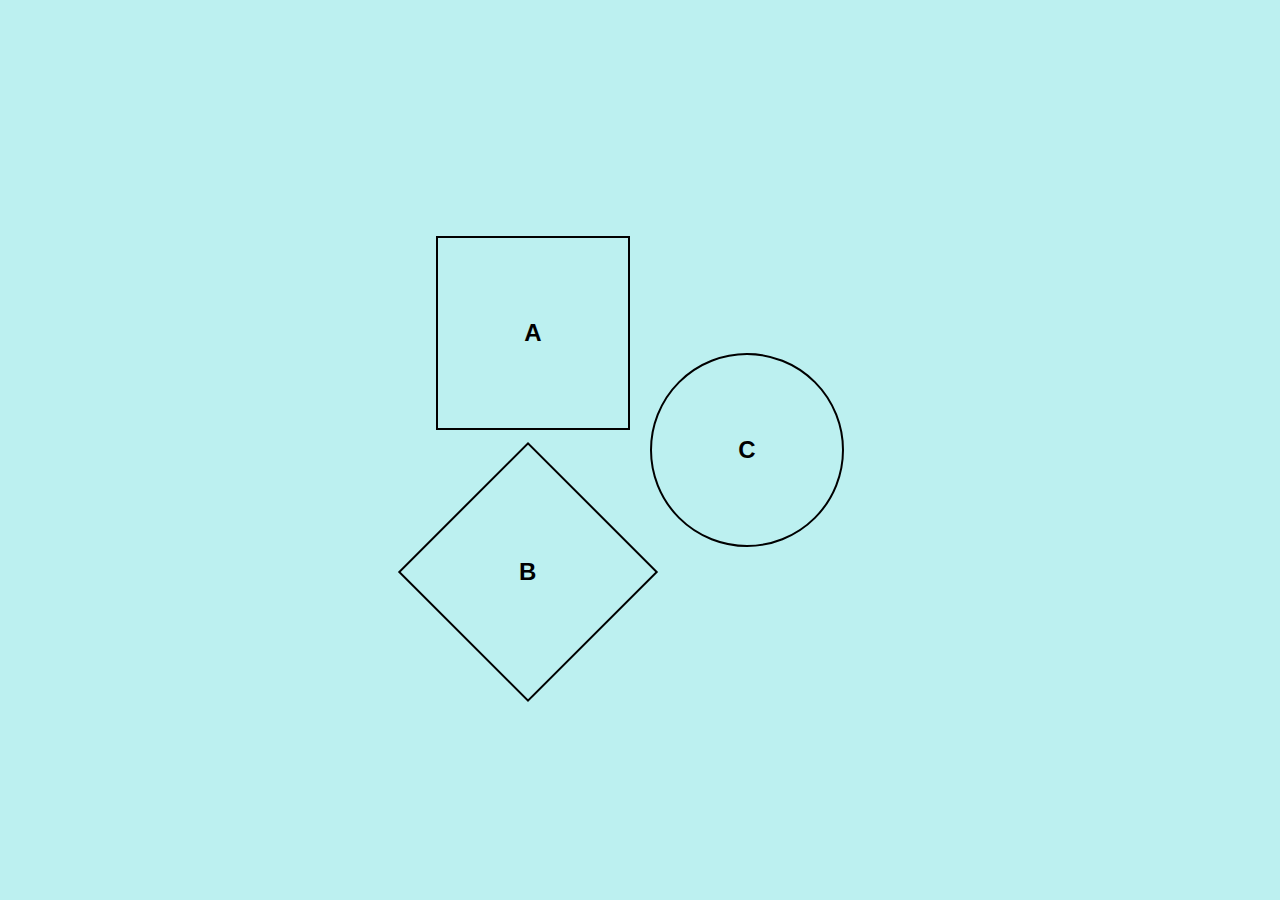
<file: GameOFShape/index2.html>
<!DOCTYPE html>
<html lang="en">
<head>
    <meta charset="UTF-8">
    <meta name="viewport" content="width=device-width, initial-scale=1.0">
    <title>Game of Shapes</title>
    <link rel="stylesheet" href="style2.css">
</head>

<body>
    <div id="main">

        <div id="onebox">
                 <div id="square" class="class">
                    <h2>A</h2>
                 </div>

                <div id="diamond" class="class">
                      <h2>B</h2>
                 </div>

        </div>


        <div id="circle" class="class">
            <h2>C</h2>
        </div>




    </div>
    
    
</body>
</html>
</file>
<file: GameOFShape/style2.css>
*{
    margin:0%;
    padding:0%;
}
html,body{
    width:100%;
    height:100%;
    background-color:rgb(188, 240, 240);
}

#main{

    display: flex;
    justify-content: center;
    align-items: center;
    width:100%;
    height:100%;
   
}

.class{
    display: flex;
    align-items: center;
    justify-content: center;

font-family: 'Gill Sans', 'Gill Sans MT', Calibri, 'Trebuchet MS', sans-serif;

    margin: 10px;
    width: 190px;
    height: 190px;
    border: solid, 2px ;
    /* border-radius: 2px; */

}

#circle{
    border-radius: 50%;
}

#diamond{
    width: 180px;
    height: 180px;
    margin-top: 50px;
    rotate: 45deg;
}

#diamond h2{
    rotate: -45deg;
}

#square:hover{
    background-color:yellow;

}

#diamond:hover{
    background-color: rgb(9, 9, 196);
}

#circle:hover{
    background-color:green;
}
</file>
